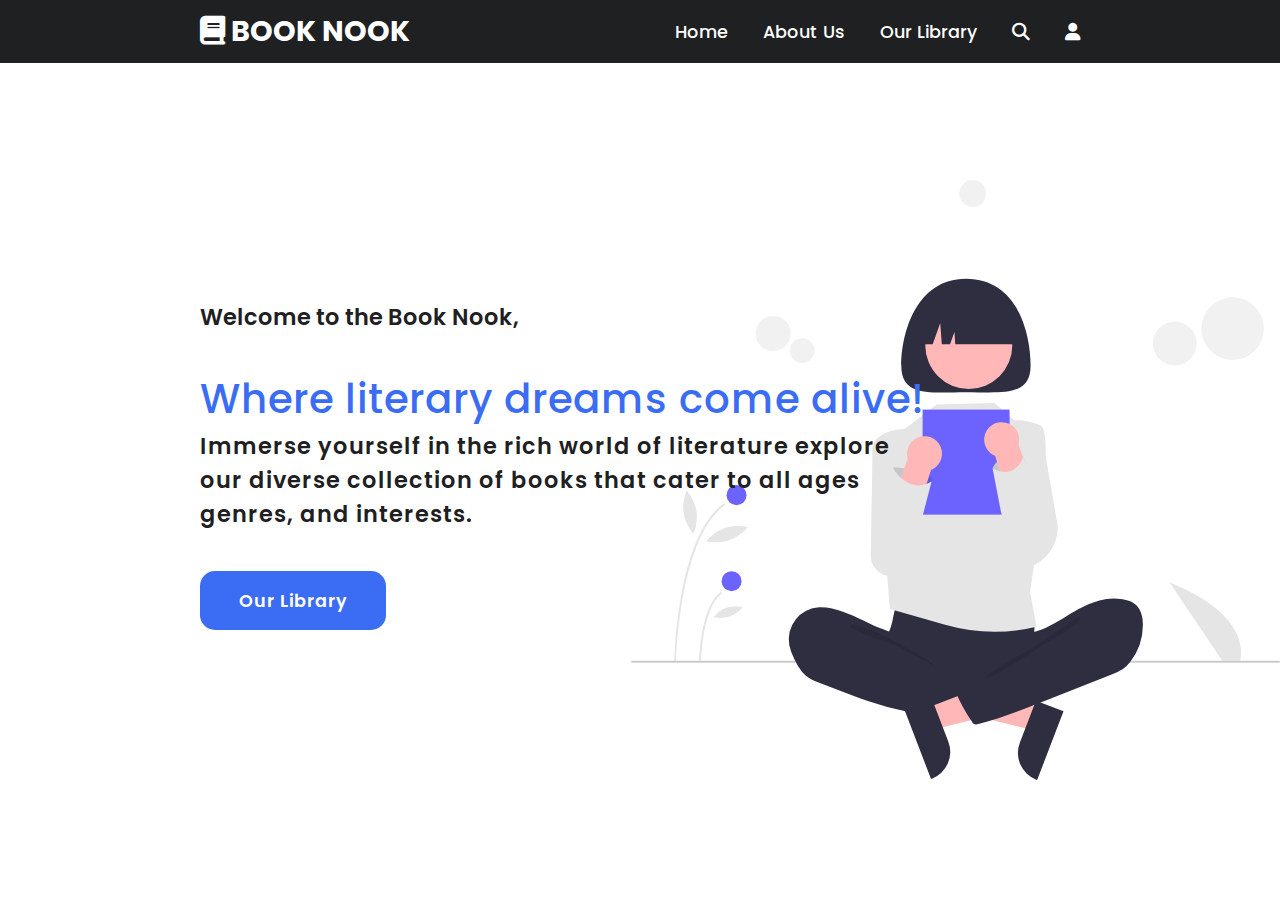
<file: index.html>
<!DOCTYPE html>
<html lang="en">
<head>
    <title>Book Nook</title>
    <link rel="stylesheet" href="https://cdnjs.cloudflare.com/ajax/libs/font-awesome/6.4.0/css/all.min.css">
    <!-- External Style  -->
    <link rel="stylesheet" href="CSS/master.css">
</head>
<body>
    <header> 
        <a href="#" class="logo"><i class="fa-solid fa-book"></i> Book Nook </a>
        <nav class="navigation">
            <a href="index.html"> Home </a>
            <a href="aboutus.html"> About Us </a>
            <a href="nook.html"> Our Library </a>
            <a href="#Search" > <i class="fa fa-search" aria-hidden="true"></i> </a>
            <a href="#login"> <i class="fa fa-user" aria-hidden="true"></i> </a>           
        </nav>
        </header>
        <section class="main">
            <div class="main-text"> 
                <h2>Welcome to the Book Nook,</h2>
                <h3> <span>Where literary dreams come alive!</span><br> Immerse yourself in the rich world of literature explore <br> our diverse collection of books that cater to all ages <br> genres, and interests. </h3>
                <a href="nook.html" class="main-but"> Our Library </a>
            </div>
        </section> 
</body>
</html>
</file>
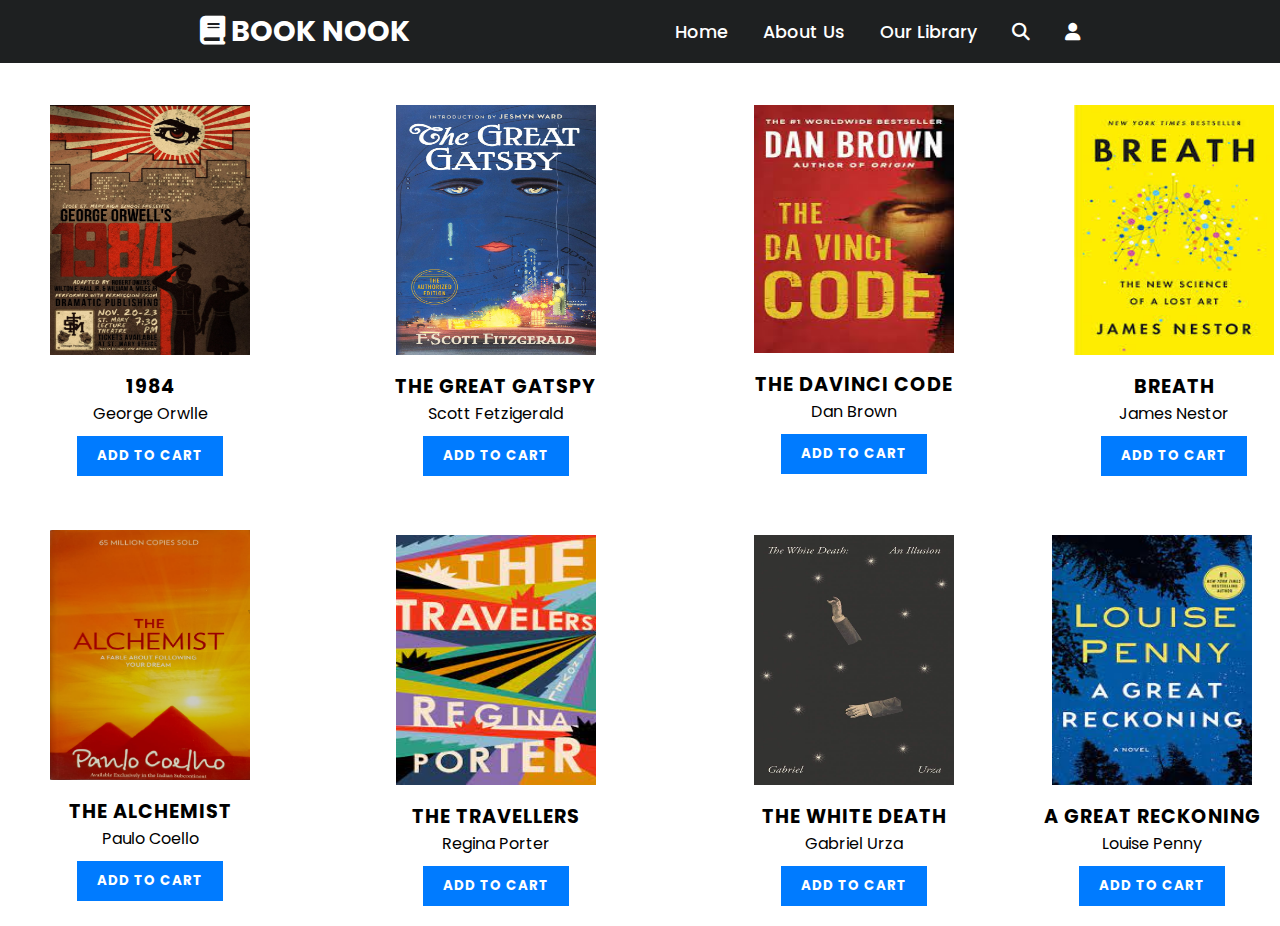
<file: nook.html>
<!DOCTYPE html>
<html lang="en">
<head>
    <title>Book Nook</title>
    <link rel="stylesheet" href="https://cdnjs.cloudflare.com/ajax/libs/font-awesome/6.4.0/css/all.min.css">
    <!-- External Style  -->
    <link rel="stylesheet" href="ourlibrary.css">
</head>
<body>
    <header> 
        <a href="#" class="logo"><i class="fa-solid fa-book"></i> Book Nook </a>
        <nav class="navigation">
            <a href="index.html"> Home </a>
            <a href="aboutus.html"> About Us </a>
            <a href="nook.html"> Our Library </a>
            <a href="#Search" > <i class="fa fa-search" aria-hidden="true"></i> </a>
            <a href="#login"> <i class="fa fa-user" aria-hidden="true"></i> </a>           
        </nav>
        </header>
        <div class="containers">
                   <section class="first-book-container">
            <img src="images/1984.jpeg" alt="1984 cover">
            <section class="book-details">
                <h3>1984</h3>
            <p class="Author">George Orwlle</p>
            <button class="btn-add-to-cart">Add to Cart</button>
        </section>
        </section>
        <section class="second-book-container">
            <img src="images/the_great_gatspy.jpg" alt="the the_great_gatspy cover">
            <section class="book-details">
                <h3> the great gatspy</h3>
            <p class="Author">Scott Fetzigerald</p>
            <button class="btn-add-to-cart">Add to Cart</button>
        </section>
        </section>
          <section class="third-book-container">
            <img src="images/the_davinci_code.jpg" alt="the Davinci cover">
            <section class="book-details">
                <h3>the Davinci code</h3>
            <p class="Author">Dan Brown</p>
            <button class="btn-add-to-cart">Add to Cart</button>
        </section>
        </section>
    <section class="forth-book-container">
        <img src="images/breath.jpg" alt="breath cover">
        <section class="book-details">
            <h3>breath</h3>
        <p class="Author">James Nestor</p>
        <button class="btn-add-to-cart">Add to Cart</button>
    </section>
    </section>
<section class="fifth-book-container">
    <img src="images/a_great_ reckoning.jpg" alt="a great reckoning cover">
    <section class="book-details">
        <h3>a great reckoning</h3>
    <p class="Author">Louise Penny</p>
    <button class="btn-add-to-cart">Add to Cart</button>
</section>
</section>
<section class="sixth-book-container">
    <img src="images/the-alchemist.jpg" alt="the the-alchemist cover">
    <section class="book-details">
        <h3>the alchemist</h3>
    <p class="Author">Paulo Coello</p>
    <button class="btn-add-to-cart">Add to Cart</button>
</section>
</section>
<section class="seventh-book-container">
    <img src="images/the_travelers.jpg" alt="the travelers cover">
    <section class="book-details">
        <h3>the travellers</h3>
    <p class="Author">Regina Porter</p>
    <button class="btn-add-to-cart">Add to Cart</button>
</section>
</section>
<section class="eigth-book-container">
    <img src="images/the white death.jpg" alt="the white death cover">
    <section class="book-details">
        <h3>the white death</h3>
    <p class="Author">Gabriel Urza</p>
    <button class="btn-add-to-cart">Add to Cart</button>
</section>
</section>
</section>
        </div> 
</body>
</html>
</file>
<file: CSS/master.css>
@import url('https://fonts.googleapis.com/css2?family=Poppins:ital,wght@0,100;0,200;0,300;0,400;0,500;0,600;0,700;0,800;0,900;1,100;1,200;1,300;1,400;1,500;1,600;1,700;1,800;1,900&display=swap');
*{
    font-family: 'Poppins', sans-serif;
    margin: 0;
    padding: 0;
    box-sizing: border-box;
    scroll-behavior: smooth;
}

header {
    background-color: rgb(30, 32, 33);
    width: 100%;
    position: fixed;
    z-index: 999;  /* header always be shown*/
    display: flex;
    justify-content: space-between;
    align-items: center;
    padding: 10px 200px; /* Top Right Bottom Left */
}

.logo {
    text-decoration: none;
    color: white;
    text-transform: uppercase;
    font-weight: 700;
    font-size: 1.8em; /* 1.8 x 16 = 28.8px */
}

.navigation a {
text-decoration: none;
font-size: 1.1em;
color: white;
font-weight: 500;
padding-left: 30px;
}

.navigation a:hover {
    color:#3a6cf4;
}
section {
    padding: 100px 200px;
}

.main {
    width: 100%;
    display: flex;
    min-height: 100vh;
    align-items: center;
    background-image: url("../Pictures/Pic1.svg");
    background-repeat: no-repeat;
    background-position: 100% 60%;
    transition: 2s ease-in-out;
}

.main h2 {
    font-size: 1.4em;
    color: rgb(30, 32, 33);
    font-weight: 600;
}
.main h3 span {
    color: #3a6cf4;
    font-size: 1.8em;
    display: inline-block;
    font-weight: 500;
    margin-top: 10px;
}

.main h3 {
    color: rgb(30, 32, 33);
    margin-bottom: 40px;
    margin-top: 25px;
    letter-spacing: 1px;
    font-size: 1.4em;
    font-weight: 600;
}
.main-but{
text-decoration: none;
color:white;
background-color: #3a6cf4;
font-size: 1.1em;
font-weight: 600;
display: inline-block;
padding: 0.9375em 2.1875em;
letter-spacing: 1px;
border-radius: 15px;
margin-bottom: 60px;
transition: 0.7s ease;
}
.main-text {
    margin-top: 90px;

}
.main-but:hover {
background-color: #0a49f6;
transform: scale(1.1);
}
.social-icons {
    display: flex;
    align-items: left;
    justify-content: center;
    height: 100%;
}
ul{
    position: relative;
    display: flex;
    gap: 25px;
}
ul li{
    position: relative;
    list-style: none;
    width: 60px;
    height: 60px;
    border-radius: 60px;
    content: pointer;
    display: flex;
    flex-direction: row;
    justify-content: center;
    align-items: center;
    box-shadow: 0 10px 25px rgba(0, 0, 0, 0.1);
    transition: 0.5s;
}
ul li:hover { width: 180px;
    box-shadow: 0 10px 25px rgba(0, 0, 0, 0) ;
}
ul li:before {
    position: absolute;
    inset: 0;
    content: "";
    background: linear-gradient(45deg, var(--i),var(--j));
    border-radius: 50px;
    opacity: 0;
    transition: 0.5s
}
ul li:hover::before {
    opacity: 1;
}
ul li:hover::after {
    content:'';
    position: absolute;
    top: 10px;
    width: 100%;
    height: 100%;
    border-radius: 60px;
    background: linear-gradient(45deg, var(--j),var(--j));
    opacity: 0;
    transition: 0.5s;
    z-index: -1;
    filter: blur(15px);
}
ul li:hover::after {
    opacity: 0.5;}
 ul li i{
    color: #777;
    font-size: 1.75em !important;
    transition: 0.5s;
    transition-delay: 0.25ms;

}
ul li:hover i{
    transform: scale(0);
    font-size: 1.75em;
    transition-delay: 0.25s;
}
ul li span{
    position: absolute;
}
ul li .title {
    color: #fff;
    font-size: 1em;
    transition: max-width 0.5s ease-in-out;
    transition-delay: 0.25ms;
    white-space: nowrap;
    overflow: hidden;
    text-overflow: ellipsis;
    margin-left: 10px;
    max-width: 0;
}
ul li:hover .title{
    transform: scale(1);
    transition-delay: 0.25s;
    max-width: 100px;
}
</file>
<file: ourlibrary.css>
@import url('https://fonts.googleapis.com/css2?family=Poppins:ital,wght@0,100;0,200;0,300;0,400;0,500;0,600;0,700;0,800;0,900;1,100;1,200;1,300;1,400;1,500;1,600;1,700;1,800;1,900&display=swap');
*{
    font-family: 'Poppins', sans-serif;
    margin: 0;
    padding: 0;
    box-sizing: border-box;
    scroll-behavior:auto;
    margin-bottom: 20px auto; 
}

body {
    font-family: 'Poppins', sans-serif; 
    margin: 0;
    padding: 0;
    box-sizing: border-box;
    scroll-behavior: smooth;
    position: relative;
    width: 100%; 
  }
header {
    display: block;
    background-color: rgb(30, 32, 33);
    width: 100%;
    position: fixed;
    top:0%;
    z-index: 999; /* header always be shown*/
    display: flex;
    justify-content: space-between;
    align-items: center;
    padding: 10px 200px; /* Top Right Bottom Left */
  }

.logo {
    text-decoration: none;
    color: white;
    text-transform: uppercase;
    font-weight: 700;
    font-size: 1.8em; /* 1.8 x 16 = 28.8px */
}

.navigation a {
    text-decoration: none;
    font-size: 1.1em;
    color: white;
    font-weight: 500;
    padding-left: 30px;
  }

.navigation a:hover {
    color:#3a6cf4;
}
.first-book-container {
    position: absolute;
    top: 25px;
    left: 0%;
    height: 350px;
    width: 300px;
    margin-top: 80px ; 
    text-align:center; 
  }
  .second-book-container {
    position: absolute;
    top:25px;
    left: 27%;
    height: 350px;
    width: 300px;
    margin-top: 80px ; 
    text-align:center;
  }
  .third-book-container {
    position: absolute;
    top:25px;
    left: 55%;
    width: 300px;
    height: 495px;
    margin-top: 80px ; 
    text-align:center;
     
  }
  .forth-book-container {
    position: absolute;
    top:25px;
    left: 80%;
    height: 350px;
    width: 300px;
    margin-top: 80px ;     
    text-align:center; 
  }
  .fifth-book-container {
    position: absolute;
    top: 475px;
    left: 80%;
    height: 350px;
    width: 300px;
    margin-top: 60px ; 
    text-align:center;
    max-width: 20%;
  height: 50%; 
  }
  .sixth-book-container {
    position: absolute;
    top: 450px;
    left: 0px;
    height: 350px;
    width: 300px;
    margin-top: 80px ; 
    text-align:center; 
  }
  .seventh-book-container {
    position: absolute;
    top: 455px;
    left: 27%;
    height: 350px;
    width: 300px;
    margin-top: 80px ; 
    text-align:center; 
  }
  .eigth-book-container {
    position: absolute;
    top: 455px;
    left: 55%;
    height: 350px;
    width: 300px;
    margin-top: 80px ; 
    text-align:center; 
  }
  .first-book-container img {
    width: 200px;
    height: 250px;
    transition: all 0.3s ease-out;
  }
  .first-book-container:hover img {
    transform: scale(1.1);
    box-shadow: 0px 0px 10px #e70505;
  }
  .second-book-container img {
    width: 200px;
    height: 250px;
    transition: all 0.3s ease-out;
  }
  .second-book-container:hover img {
    transform: scale(1.1);
    box-shadow: 0px 0px 10px #ee0606;
  }
  
  
  .third-book-container img {
    width: 200px;
    height: 250px;
        transition: all 0.3s ease-out;
    max-height: 50%;
  }
  .third-book-container:hover img {
    transform: scale(1.1);
    box-shadow: 0px 0px 10px #f30505;
  }
  .forth-book-container img {
    width: 200px;
    height: 250px;
    transition: all 0.3s ease-out;
  }
  .forth-book-container:hover img {
    transform: scale(1.1);
    box-shadow: 0px 0px 10px #f80505;
  }
  .fifth-book-container img {
    width: 200px;
    height: 250px;
    transition: all 0.3s ease-out;
  }
  .fifth-book-container:hover img {
    transform: scale(1.1);
    box-shadow: 0px 0px 10px #f70606;
  }
  .sixth-book-container img {
    width: 200px;
    height: 250px;
    transition: all 0.3s ease-out;
  }
  .sixth-book-container:hover img {
    transform: scale(1.1);
    box-shadow: 0px 0px 10px #e70505;
  }
  .seventh-book-container img {
    width: 200px;
    height: 250px;
    transition: all 0.3s ease-out;
  }
  .seventh-book-container:hover img {
    transform: scale(1.1);
    box-shadow: 0px 0px 10px #e70505;
  }
  .eigth-book-container img {
    width: 200px;
    height: 250px;
    transition: all 0.3s ease-out;
  }
  .eigth-book-container:hover img {
    transform: scale(1.1);
    box-shadow: 0px 0px 10px #e70505;
  }
  .btn-add-to-cart {
    background-color: #007bff;
    color: #fff;
    border: none;
    padding: 10px 20px;
    margin: 10px;
    cursor: pointer;
    font-weight: bold;
    text-transform: uppercase;
    letter-spacing: 1px;
    transition: all 0.3s ease-out;
  }
  
  .btn-add-to-cart:hover {
    background-color: #fff;
    color: #007bff;
    border: 2px solid #007bff;
  }
  
  .book-details {
    padding: 10px;
  }
  
  h3 {
    margin: 0;
    font-size: 1.2rem;
    font-weight: bold;
    text-transform: uppercase;
    letter-spacing: 1px;
  }
  
  .author {
    margin: 5px 0;
    font-size: 1rem;
    color: #777;
    font-style: italic;
  }
</file>
